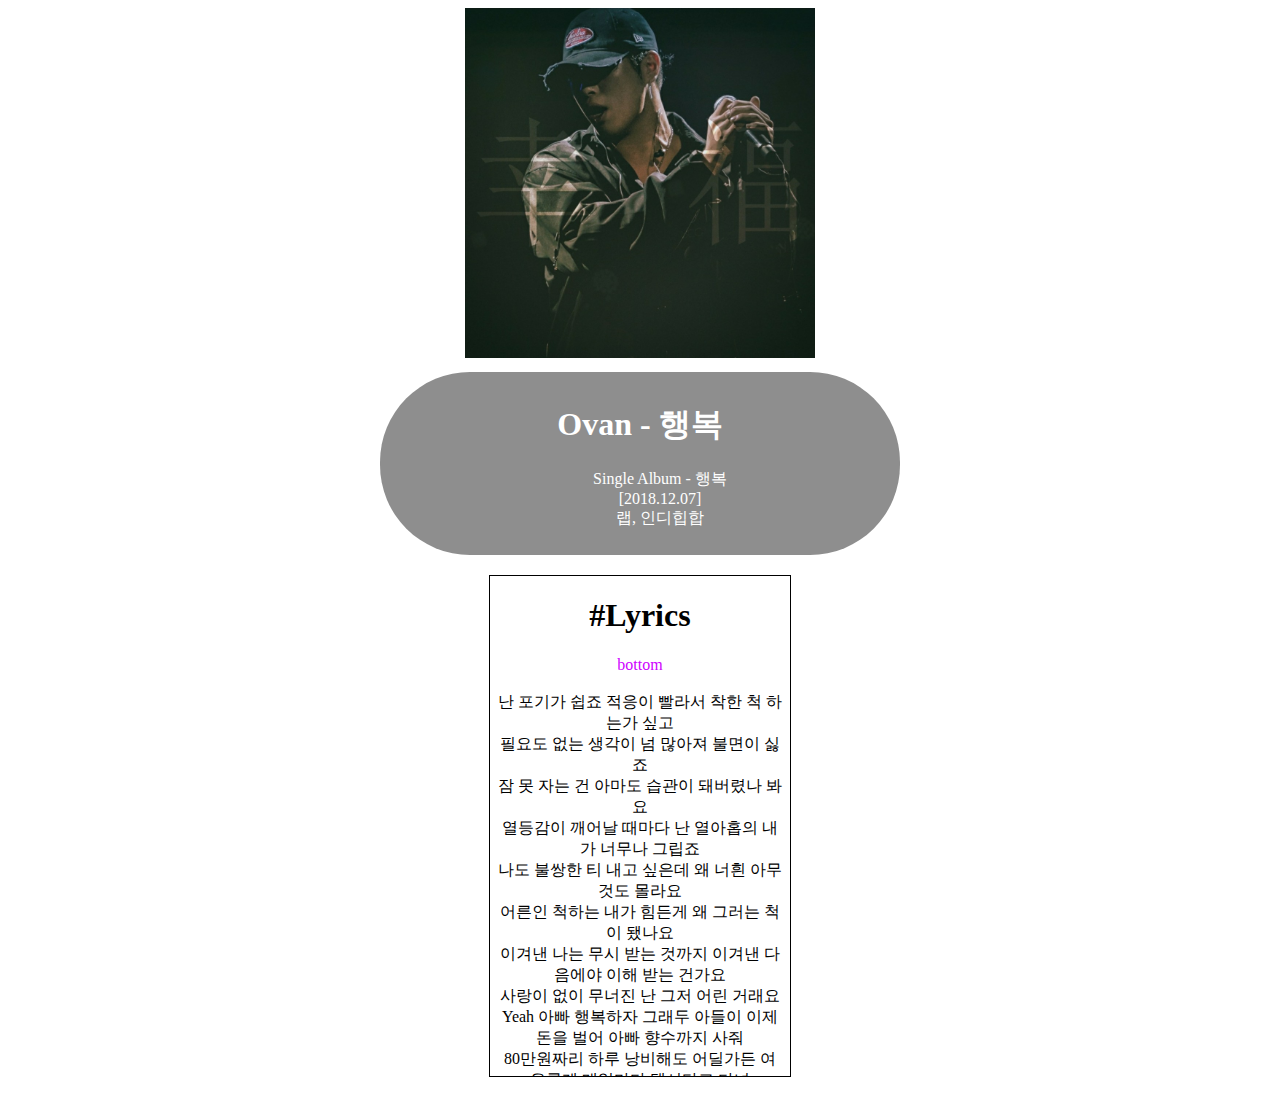
<file: Hiphop.html>
<!doctype html>
<html>
 <head>
  <title>오반 - 행복</title>
  <meta charset="utf-8">
  <link rel="stylesheet" href="./Hiphop.css">
 </head>
    <body>
        <center>
        <a href="Hiphop2.html" target="_top"><img id="first_img" src="happy.jpg"></a>
        
        <section id="section1">
            <h1>Ovan - 행복</h1>
            <ul>
            <li>Single Album - 행복</li>
            <li>[2018.12.07]</li>
            <li>랩, 인디힙합</li>
            </ul>
        </section>
        <iframe src="lyrics2.html" class="frame_style"></iframe>
        </center>
    </body>
</html>
</file>
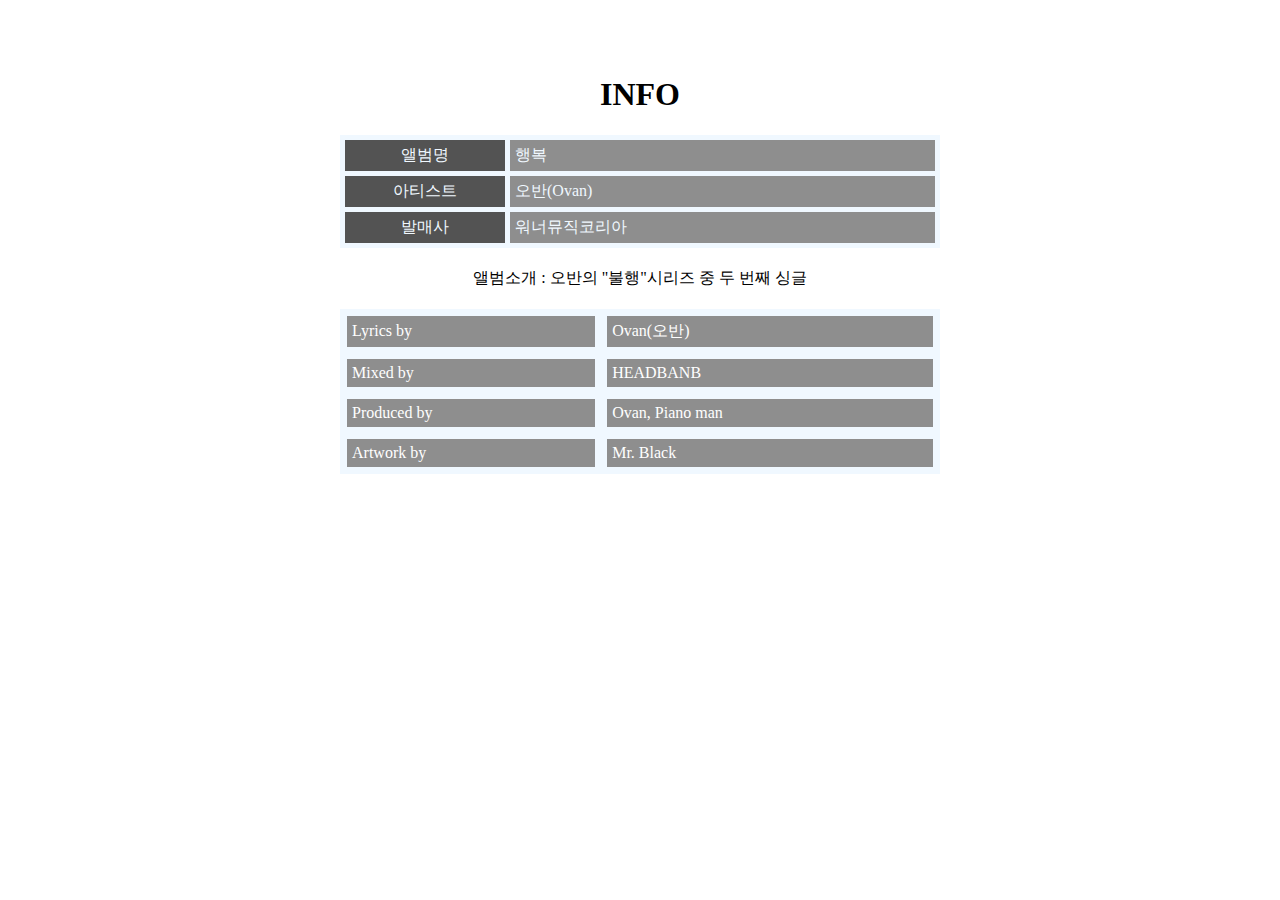
<file: Hiphop2.html>
<html>
    
     <head>
      <title>앨범 상세 정보</title>
      <meta charset="utf-8">
      <link rel="stylesheet" href="./Hiphop2.css">
     </head>
    
    
    <body>
        <center>
            <section>
                <h1>INFO</h1>
                <table class="first">
                    <tr>
                        <td class="left">앨범명</td>
                        <td class="right">행복</td>
                    </tr>
                    <tr>
                        <td class="left">아티스트</td>
                        <td class="right">오반(Ovan)</td>
                    </tr>
                    <tr>
                        <td class="left">발매사</td>
                        <td class="right">워너뮤직코리아</td>
                    </tr>
                </table>
                
                <div>앨범소개 : 오반의 "불행"시리즈 중 두 번째 싱글</div>
                
                <table class="second">
                    <tr>
                        <td>Lyrics by</td>
                        <td>Ovan(오반)</td>
                    </tr>
                    <tr>
                        <td>Mixed by</td>
                        <td>HEADBANB</td>
                    </tr>
                    <tr>
                        <td>Produced by</td>
                        <td>Ovan, Piano man</td>
                    </tr>
                    <tr>
                        <td>Artwork by</td>
                        <td>Mr. Black</td>
                    </tr>
                </table>
                
            </section>
        </center>
    </body>
    
    
</html>
</file>
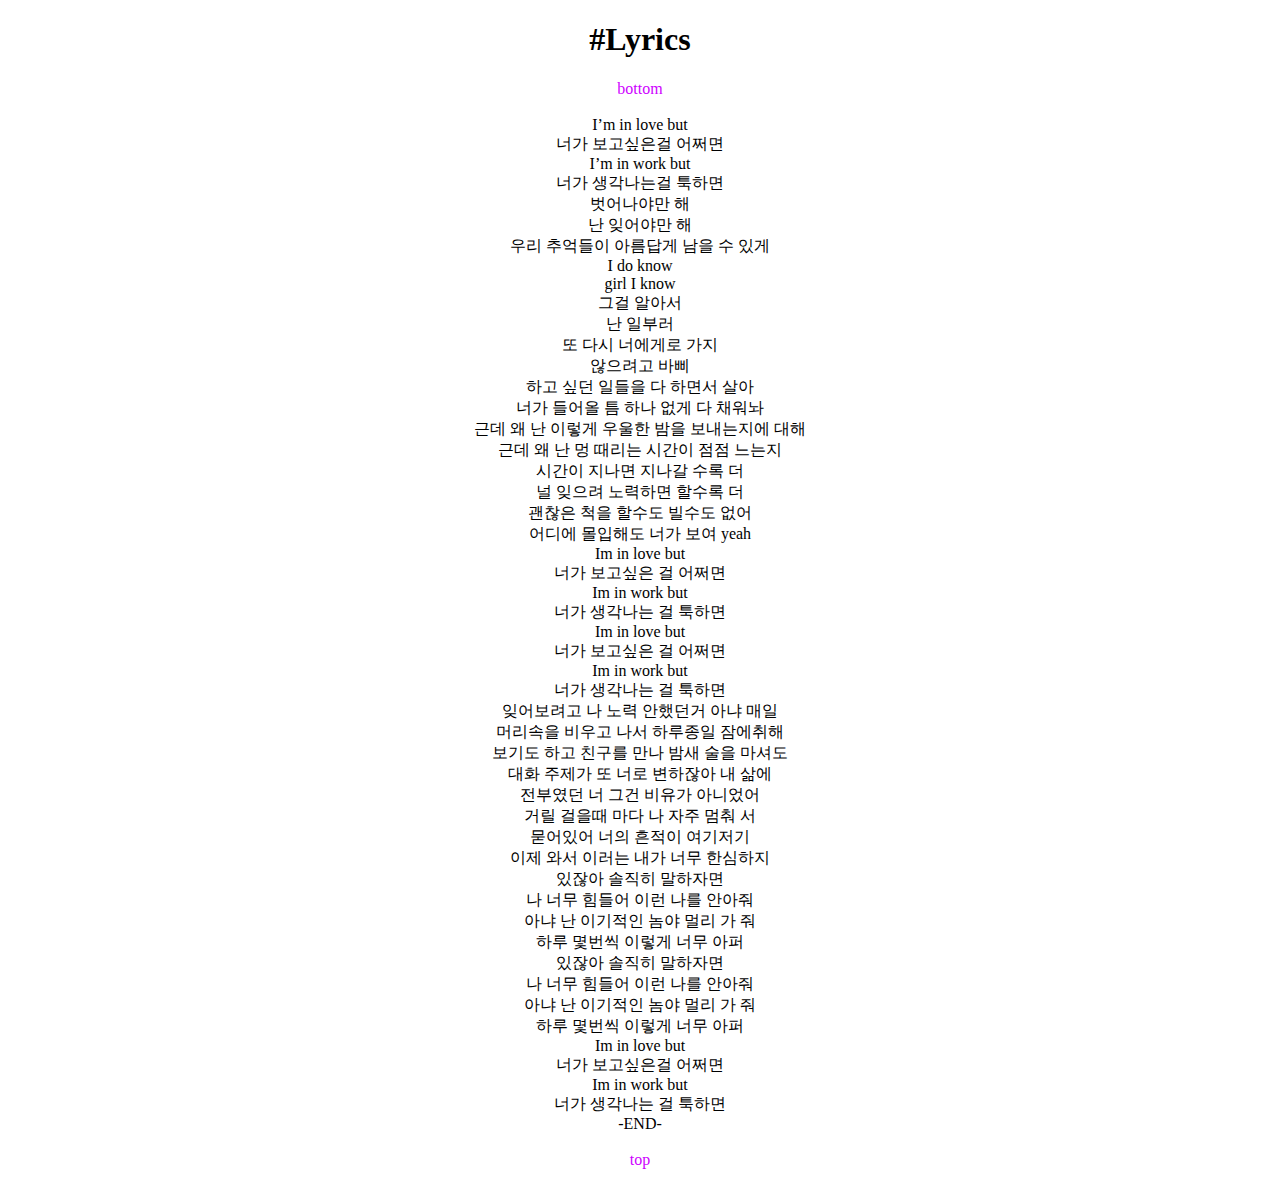
<file: lyrics1.html>
<!DOCTYPE html>
<html>
    
     <head>
      <title>Lyrics</title>
      <meta charset="utf-8">
      <link rel="stylesheet" href="./lyrics1.css">
    </head>
    
    <body>
    <center>
        <h1><a name="top">#Lyrics</a></h1>
        <a class="style" href="#bottom">bottom</a><br><br>
        <div>I’m in love but</div>

            <div>너가 보고싶은걸 어쩌면</div>

        <div>I’m in work but</div>

            <div>너가 생각나는걸 툭하면</div>

            <div>벗어나야만 해</div>

            <div>난 잊어야만 해</div>

            <div>우리 추억들이 아름답게 남을 수 있게</div>

            <div>I do know</div>

            <div>girl I know</div>

            <div>그걸 알아서</div>

            <div>난 일부러</div>

            <div>또 다시 너에게로 가지</div>

            <div>않으려고 바삐</div>

            <div>하고 싶던 일들을 다 하면서 살아</div>

            <div>너가 들어올 틈 하나 없게 다 채워놔</div>

            <div>근데 왜 난 이렇게 우울한 밤을 보내는지에 대해</div>

            <div>근데 왜 난 멍 때리는 시간이 점점 느는지</div>

            <div>시간이 지나면 지나갈 수록 더</div>

            <div>널 잊으려 노력하면 할수록 더</div>

            <div>괜찮은 척을 할수도 빌수도 없어</div>

            <div>어디에 몰입해도 너가 보여 yeah</div>

            <div>Im in love but</div>

            <div>너가 보고싶은 걸 어쩌면</div>

            <div>Im in work but</div>

            <div>너가 생각나는 걸 툭하면</div>

            <div>Im in love but</div>

            <div>너가 보고싶은 걸 어쩌면</div>

            <div>Im in work but</div>

            <div>너가 생각나는 걸 툭하면</div>

            <div>잊어보려고 나 노력 안했던거 아냐 매일</div>

            <div>머리속을 비우고 나서 하루종일 잠에취해</div>

            <div>보기도 하고 친구를 만나 밤새 술을 마셔도</div>

            <div>대화 주제가 또 너로 변하잖아 내 삶에</div>

            <div>전부였던 너 그건 비유가 아니었어</div>

            <div>거릴 걸을때 마다 나 자주 멈춰 서</div>

            <div>묻어있어 너의 흔적이 여기저기</div>

            <div>이제 와서 이러는 내가 너무 한심하지</div>

            <div>있잖아 솔직히 말하자면</div>

            <div>나 너무 힘들어 이런 나를 안아줘</div>

            <div>아냐 난 이기적인 놈야 멀리 가 줘</div>

            <div>하루 몇번씩 이렇게 너무 아퍼</div>

            <div>있잖아 솔직히 말하자면</div>

            <div>나 너무 힘들어 이런 나를 안아줘</div>

            <div>아냐 난 이기적인 놈야 멀리 가 줘</div>

            <div>하루 몇번씩 이렇게 너무 아퍼</div>

            <div>Im in love but</div>

            <div>너가 보고싶은걸 어쩌면</div>

            <div>Im in work but</div>

            <div>너가 생각나는 걸 툭하면</div>
        
            <div><a name="bottom">-END-</a></div><br>
            <a class="style" href="#top">top</a>
    </center>
    </body>
    
    
</html>
</file>
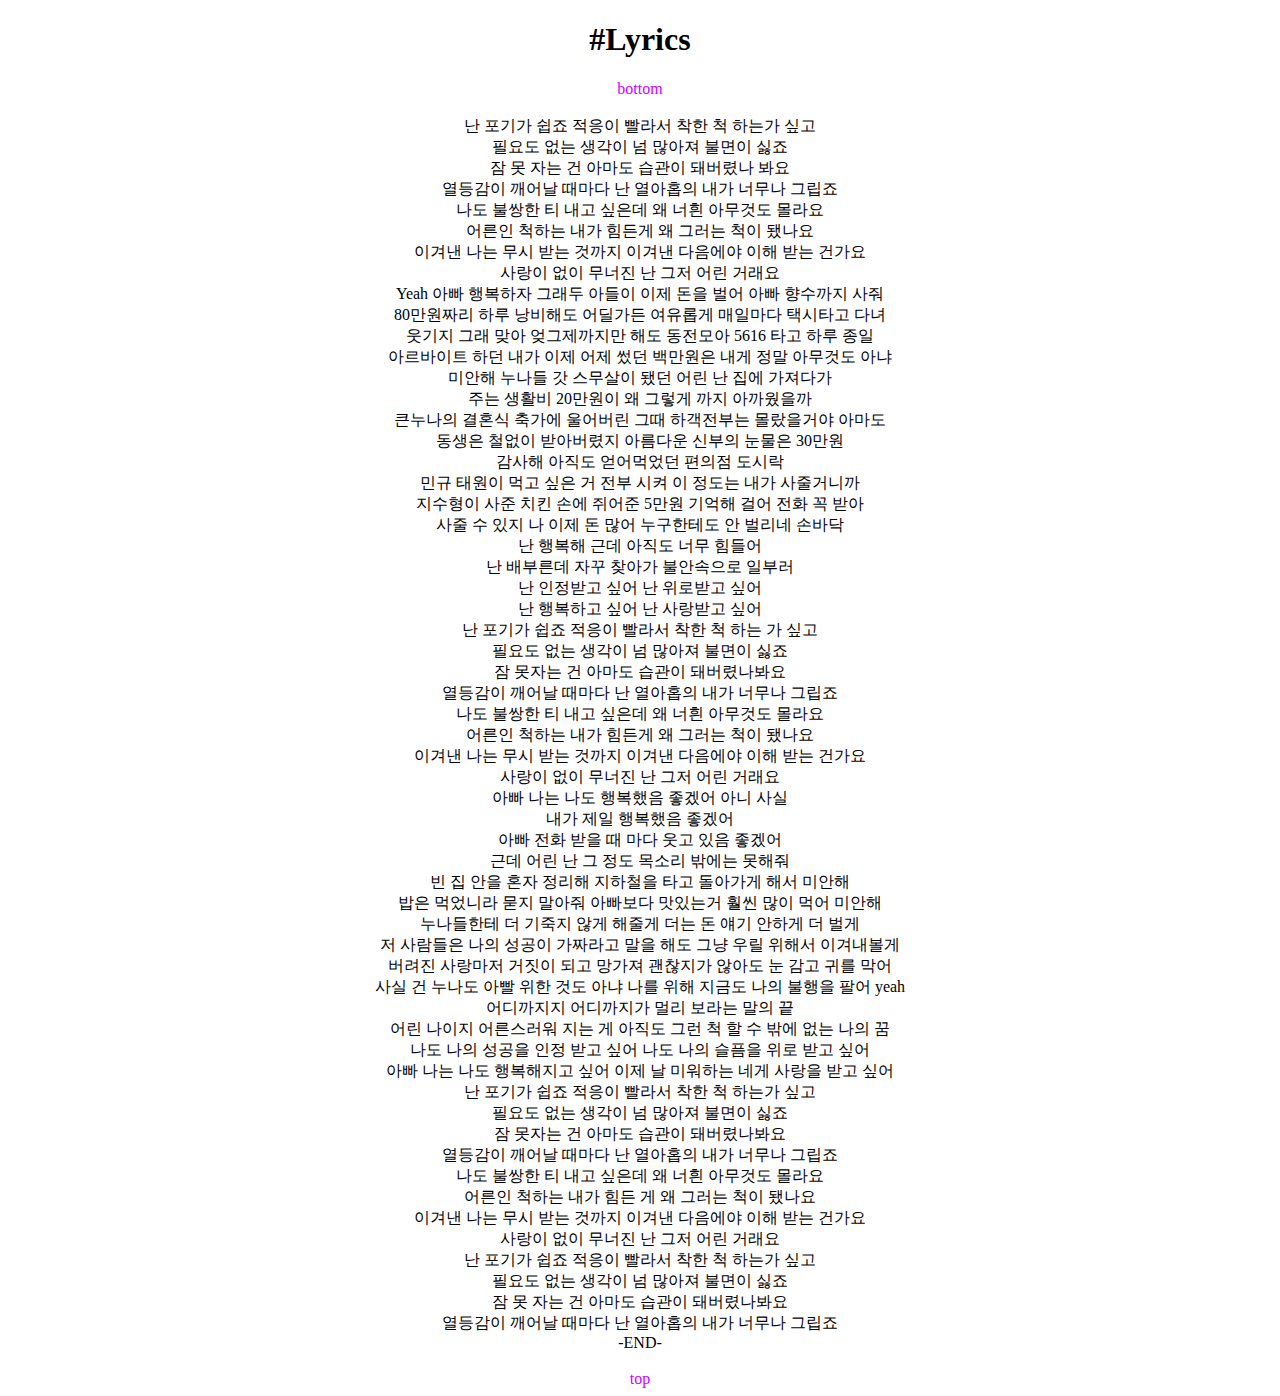
<file: lyrics2.html>
<!DOCTYPE html>
<html>
    
     <head>
      <title>Lyrics</title>
      <meta charset="utf-8">
      <link rel="stylesheet" href="./lyrics1.css">
    </head>
    
    <body>
    <center>
        <h1><a name="top">#Lyrics</a></h1>
        <a class="style" href="#bottom">bottom</a><br><br>
        <div>난 포기가 쉽죠 적응이 빨라서 착한 척 하는가 싶고 </div>

<div>필요도 없는 생각이 넘 많아져 불면이 싫죠</div>

<div>잠 못 자는 건 아마도 습관이 돼버렸나 봐요</div>

<div>열등감이 깨어날 때마다 난 열아홉의 내가 너무나 그립죠</div>


<div>나도 불쌍한 티 내고 싶은데 왜 너흰 아무것도 몰라요</div>

<div>어른인 척하는 내가 힘든게 왜 그러는 척이 됐나요</div>

<div>이겨낸 나는 무시 받는 것까지 이겨낸 다음에야 이해 받는 건가요</div>

<div>사랑이 없이 무너진 난 그저 어린 거래요</div>



<div>Yeah 아빠 행복하자 그래두 아들이 이제 돈을 벌어 아빠 향수까지 사줘</div>

<div>80만원짜리 하루 낭비해도 어딜가든 여유롭게 매일마다 택시타고 다녀</div>

<div>웃기지 그래 맞아 엊그제까지만 해도 동전모아 5616 타고 하루 종일
    <div>아르바이트 하던 내가 이제 어제 썼던 백만원은 내게 정말 아무것도 아냐</div>

<div>미안해 누나들 갓 스무살이 됐던 어린 난 집에 가져다가 </div>

<div><div>주는 생활비 20만원이 왜 그렇게 까지 아까웠을까</div>

<div><div>큰누나의 결혼식 축가에 울어버린 그때 하객전부는 몰랐을거야 아마도</div>

<div><div>동생은 철없이 받아버렸지 아름다운 신부의 눈물은 30만원</div>

<div><div>감사해 아직도 얻어먹었던 편의점 도시락</div>

<div><div>민규 태원이 먹고 싶은 거 전부 시켜 이 정도는 내가 사줄거니까</div>

<div>지수형이 사준 치킨 손에 쥐어준 5만원 기억해 걸어 전화 꼭 받아</div>

<div>사줄 수 있지 나 이제 돈 많어 누구한테도 안 벌리네 손바닥</div>

<div>난 행복해 근데 아직도 너무 힘들어</div>

<div>난 배부른데 자꾸 찾아가 불안속으로 일부러</div>

<div>난 인정받고 싶어 난 위로받고 싶어</div>

<div>난 행복하고 싶어 난 사랑받고 싶어</div>



<div><div><div><div>난 포기가 쉽죠 적응이 빨라서 착한 척 하는 가 싶고 </div>

<div><div><div><div>필요도 없는 생각이 넘 많아져 불면이 싫죠</div>

<div><div><div><div>잠 못자는 건 아마도 습관이 돼버렸나봐요</div>

<div><div><div><div>열등감이 깨어날 때마다 난 열아홉의 내가 너무나 그립죠</div>


<div><div><div><div>나도 불쌍한 티 내고 싶은데 왜 너흰 아무것도 몰라요</div>

<div><div><div><div>어른인 척하는 내가 힘든게 왜 그러는 척이 됐나요</div>

<div><div><div><div>이겨낸 나는 무시 받는 것까지 이겨낸 다음에야 이해 받는 건가요</div>

<div><div><div><div>사랑이 없이 무너진 난 그저 어린 거래요</div>



<div><div><div><div>아빠 나는 나도 행복했음 좋겠어 아니 사실</div>

<div><div><div><div>내가 제일 행복했음 좋겠어</div>

<div><div><div><div>아빠 전화 받을 때 마다 웃고 있음 좋겠어</div>

<div><div><div><div>근데 어린 난 그 정도 목소리 밖에는 못해줘</div>



<div><div><div>빈 집 안을 혼자 정리해 지하철을 타고 돌아가게 해서 미안해</div>

<div><div><div>밥은 먹었니라 묻지 말아줘 아빠보다 맛있는거 훨씬 많이 먹어 미안해</div>

<div><div><div>누나들한테 더 기죽지 않게 해줄게 더는 돈 얘기 안하게 더 벌게</div>

<div><div><div>저 사람들은 나의 성공이 가짜라고 말을 해도 그냥 우릴 위해서 이겨내볼게</div>

<div><div><div>버려진 사랑마저 거짓이 되고 망가져 괜찮지가 않아도 눈 감고 귀를 막어</div>

<div><div><div>사실 건 누나도 아빨 위한 것도 아냐 나를 위해 지금도 나의 불행을 팔어 yeah</div>

<div><div><div>어디까지지 어디까지가 멀리 보라는 말의 끝</div>

<div><div><div>어린 나이지 어른스러워 지는 게 아직도 그런 척 할 수 밖에 없는 나의 꿈</div>

<div><div><div>나도 나의 성공을 인정 받고 싶어 나도 나의 슬픔을 위로 받고 싶어</div>

<div><div><div>아빠 나는 나도 행복해지고 싶어 이제 날 미워하는 네게 사랑을 받고 싶어</div>



<div><div>난 포기가 쉽죠 적응이 빨라서 착한 척 하는가 싶고 </div>

<div><div>필요도 없는 생각이 넘 많아져 불면이 싫죠</div>

<div><div>잠 못자는 건 아마도 습관이 돼버렸나봐요</div>

<div><div>열등감이 깨어날 때마다 난 열아홉의 내가 너무나 그립죠</div>


<div><div>나도 불쌍한 티 내고 싶은데 왜 너흰 아무것도 몰라요</div>

<div><div>어른인 척하는 내가 힘든 게 왜 그러는 척이 됐나요</div>

<div><div>이겨낸 나는 무시 받는 것까지 이겨낸 다음에야 이해 받는 건가요</div>

<div><div>사랑이 없이 무너진 난 그저 어린 거래요</div>

<div><div>난 포기가 쉽죠 적응이 빨라서 착한 척 하는가 싶고 </div>

<div>필요도 없는 생각이 넘 많아져 불면이 싫죠</div>

<div>잠 못 자는 건 아마도 습관이 돼버렸나봐요</div>

    <div>열등감이 깨어날 때마다 난 열아홉의 내가 너무나 그립죠</div>

        
            <div><a name="bottom">-END-</a></div><br>
            <a class="style" href="#top">top</a>
    </center>
    </body>
    
    
</html>
</file>
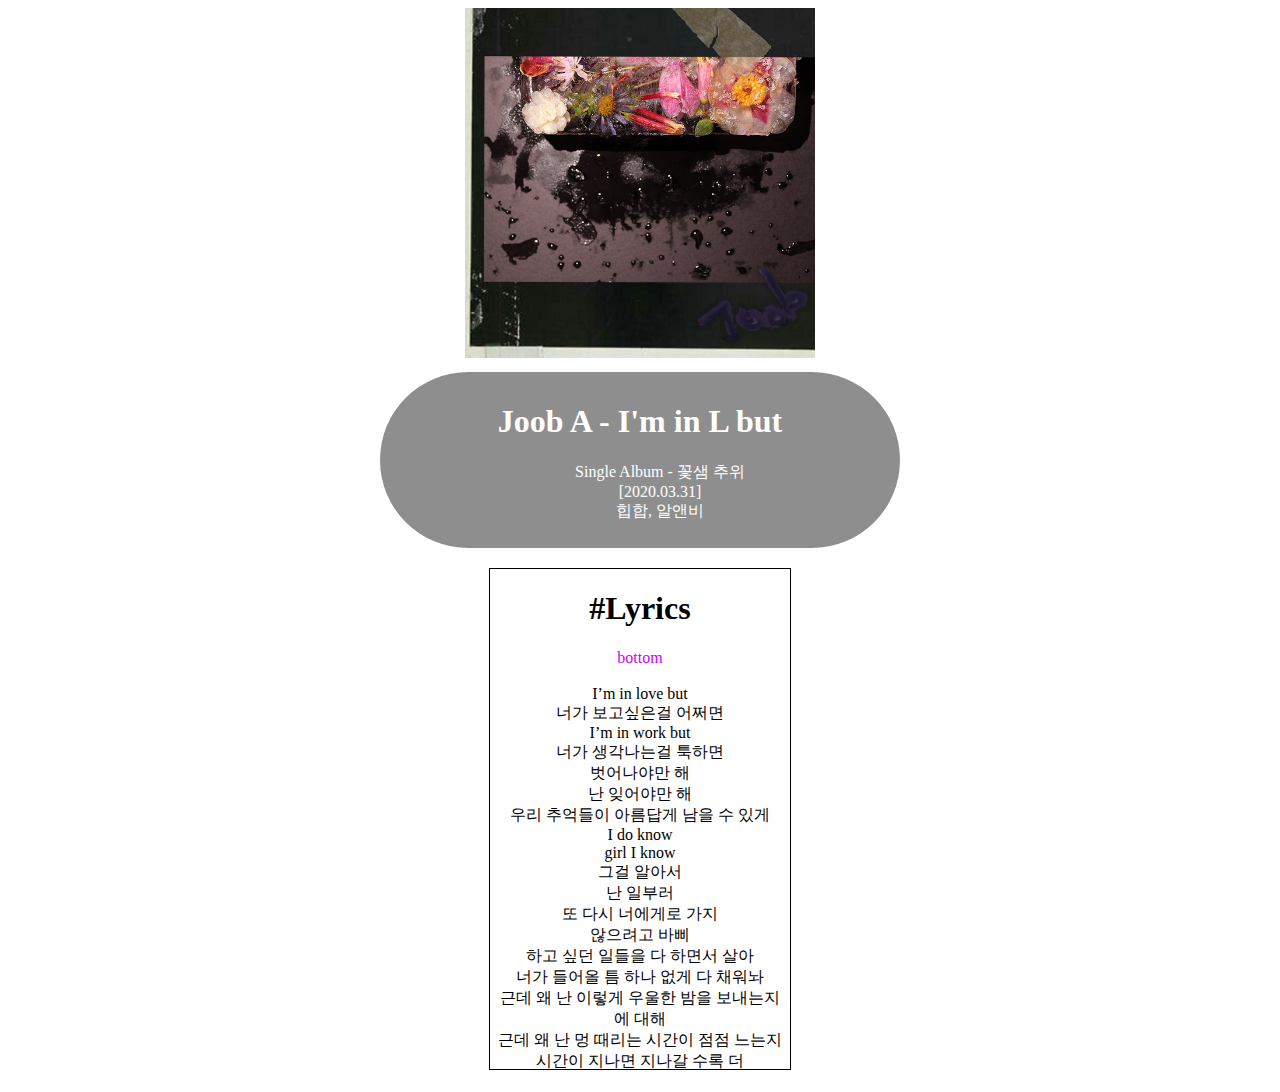
<file: RnB.html>
<!doctype html>
<html>
 <head>
  <title>Joob A - I'm in L but</title>
  <meta charset="utf-8">
  <link rel="stylesheet" href="./RnB.css">
 </head>
    <body>
        <center>
        <a href="RnB2.html" target="_top"><img id="first_img" src="IminLbut.jpg"></a>
        
        <section id="section1">
            <h1>Joob A - I'm in L but</h1>
            <ul>
            <li>Single Album - 꽃샘 추위</li>
            <li>[2020.03.31]</li>
            <li>힙합, 알앤비</li>
            </ul>
        </section>
        <iframe src="lyrics1.html" class="frame_style"></iframe>
        </center>
    </body>
</html>
</file>
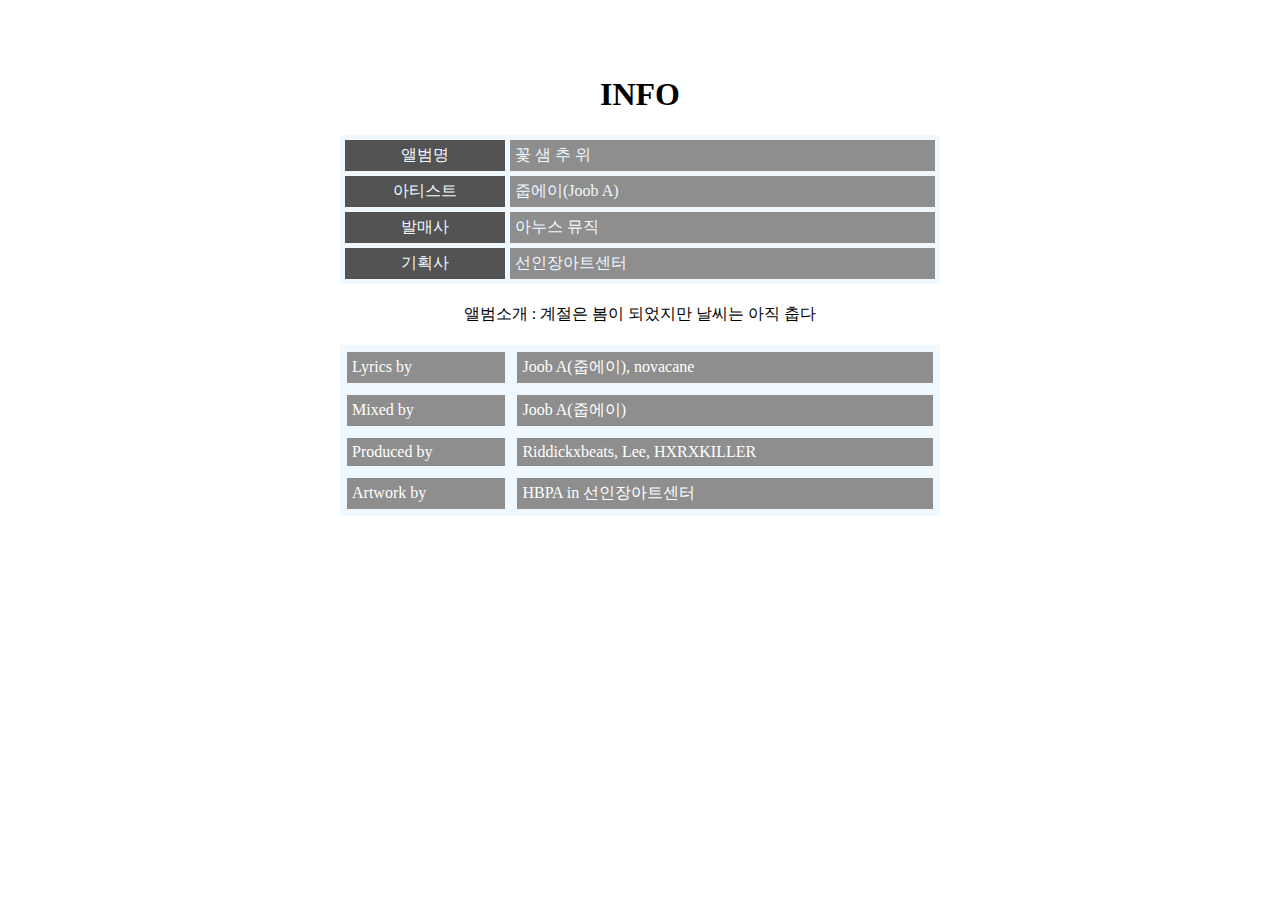
<file: RnB2.html>
<html>
    
     <head>
      <title>앨범 상세 정보</title>
      <meta charset="utf-8">
      <link rel="stylesheet" href="./RnB2.css">
     </head>
    
    
    <body>
        <center>
            <section>
                <h1>INFO</h1>
                <table class="first">
                    <tr>
                        <td class="left">앨범명</td>
                        <td class="right">꽃 샘 추 위</td>
                    </tr>
                    <tr>
                        <td class="left">아티스트</td>
                        <td class="right">줍에이(Joob A)</td>
                    </tr>
                    <tr>
                        <td class="left">발매사</td>
                        <td class="right">아누스 뮤직</td>
                    </tr>
                    <tr>
                        <td class="left">기획사</td>
                        <td class="right">선인장아트센터</td>
                    </tr>
                </table>
                
                <div>앨범소개 : 계절은 봄이 되었지만 날씨는 아직 춥다</div>
                
                <table class="second">
                    <tr>
                        <td>Lyrics by</td>
                        <td>Joob A(줍에이), novacane</td>
                    </tr>
                    <tr>
                        <td>Mixed by</td>
                        <td>Joob A(줍에이)</td>
                    </tr>
                    <tr>
                        <td>Produced by</td>
                        <td>Riddickxbeats, Lee, HXRXKILLER</td>
                    </tr>
                    <tr>
                        <td>Artwork by</td>
                        <td>HBPA in 선인장아트센터</td>
                    </tr>
                </table>
                
            </section>
        </center>
    </body>
    
    
</html>
</file>
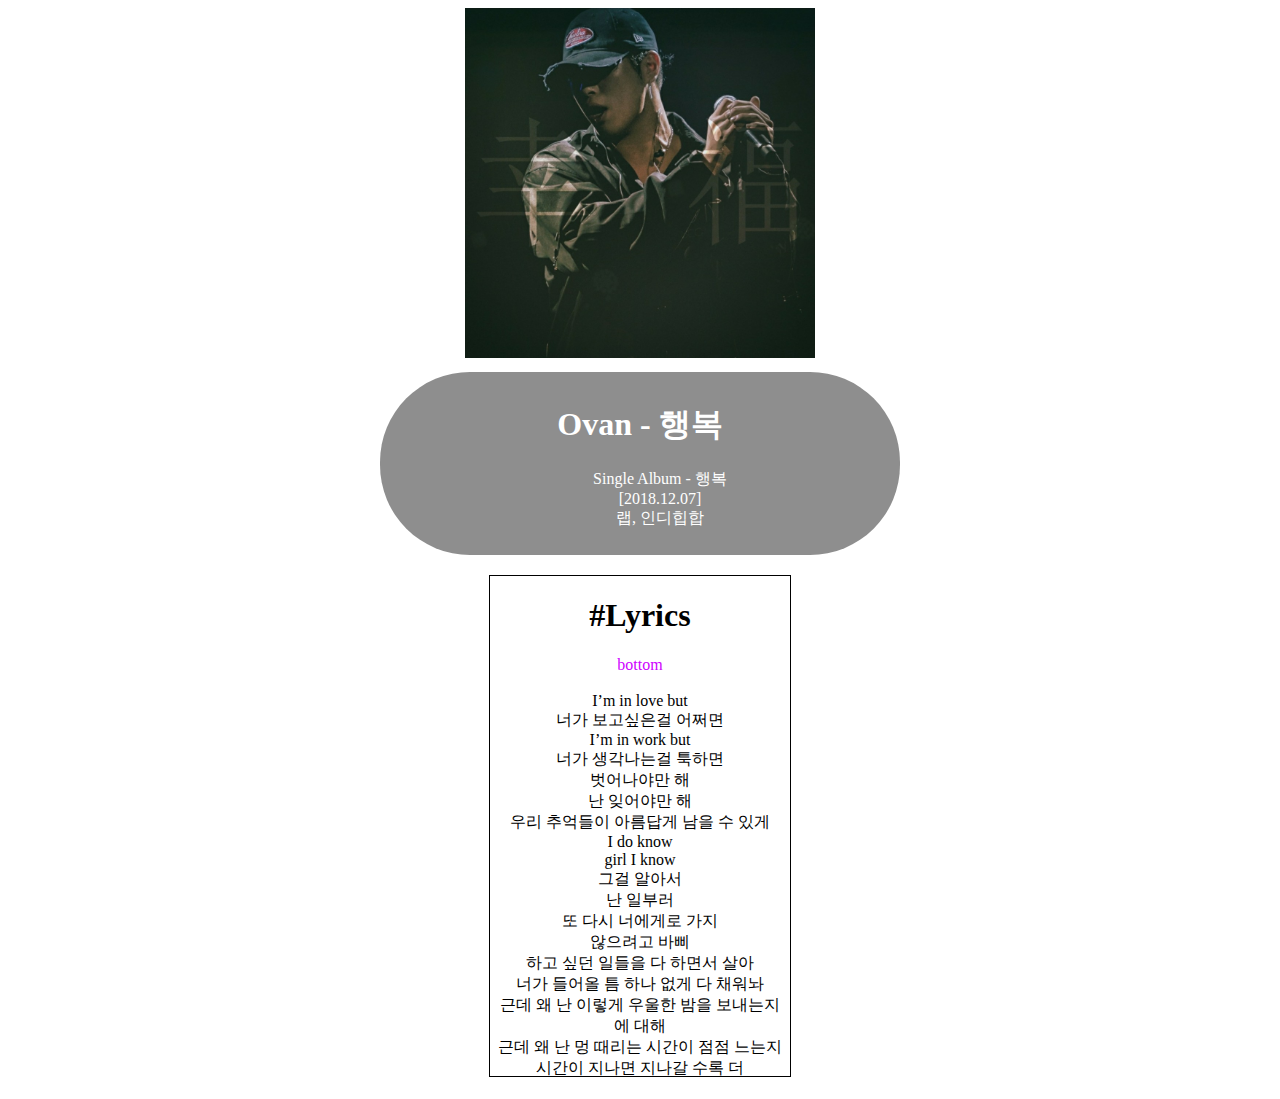
<file: Project/Hiphop.html>
<!doctype html>
<html>
 <head>
  <title>오반 - 행복</title>
  <meta charset="utf-8">
  <link rel="stylesheet" href="./Hiphop.css">
 </head>
    <body>
        <center>
        <a href="RnB2.html" target="_top"><img id="first_img" src="../Img/happy.jpg"></a>
        
        <section id="section1">
            <h1>Ovan - 행복</h1>
            <ul>
            <li>Single Album - 행복</li>
            <li>[2018.12.07]</li>
            <li>랩, 인디힙합</li>
            </ul>
        </section>
        <iframe src="lyrics1.html" class="frame_style"></iframe>
        </center>
    </body>
</html>
</file>
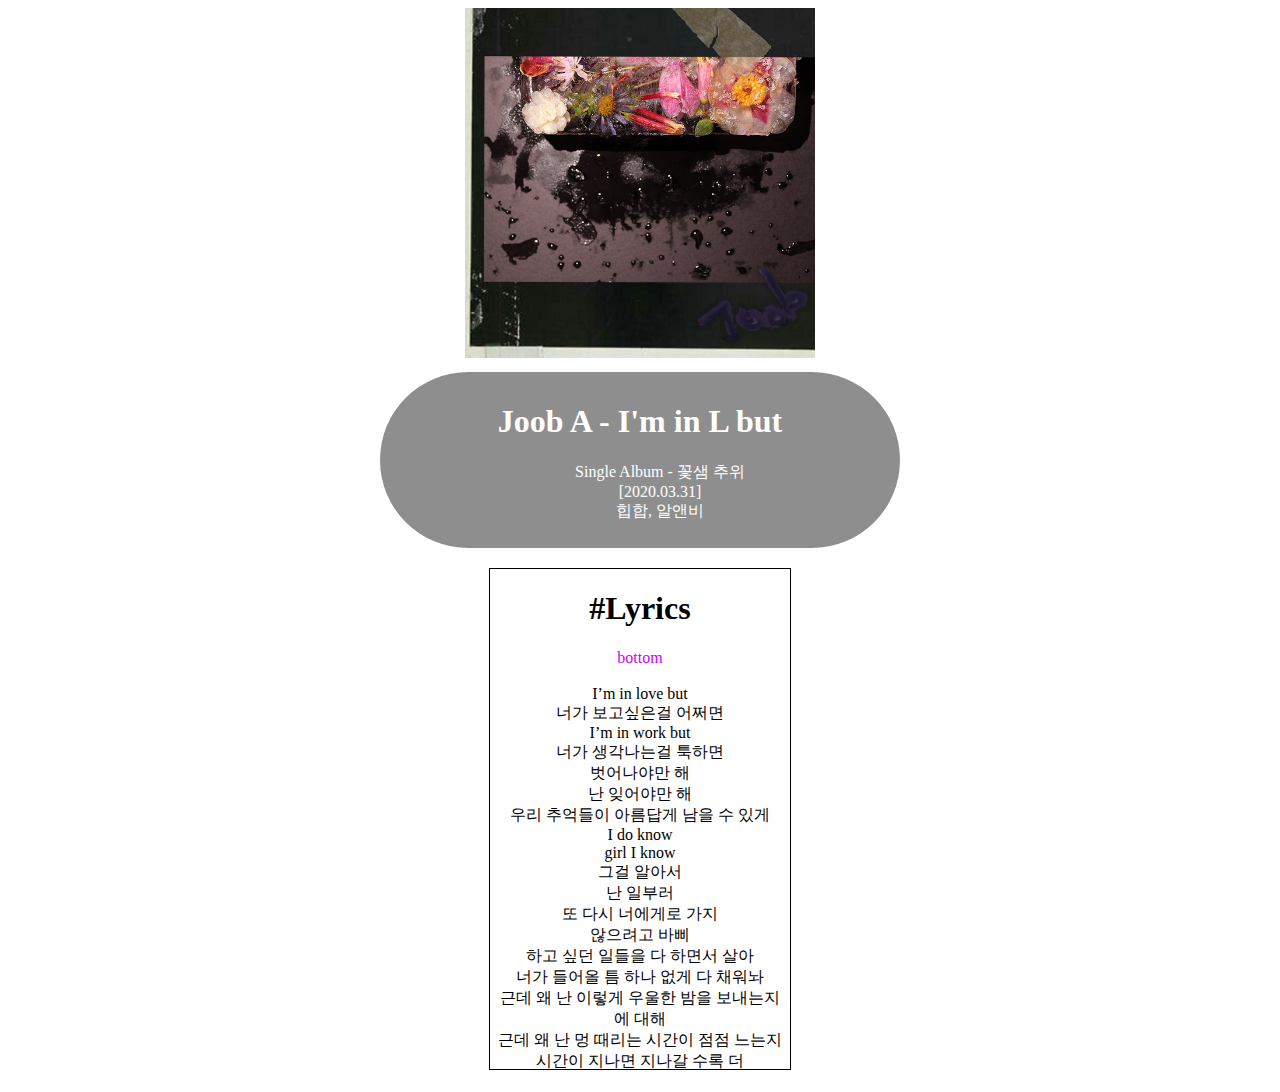
<file: Project/RnB.html>
<!doctype html>
<html>
 <head>
  <title>Joob A - I'm in L but</title>
  <meta charset="utf-8">
  <link rel="stylesheet" href="./RnB.css">
 </head>
    <body>
        <center>
        <a href="RnB2.html" target="_top"><img id="first_img" src="../Img/IminLbut.jpg"></a>
        
        <section id="section1">
            <h1>Joob A - I'm in L but</h1>
            <ul>
            <li>Single Album - 꽃샘 추위</li>
            <li>[2020.03.31]</li>
            <li>힙합, 알앤비</li>
            </ul>
        </section>
        <iframe src="lyrics1.html" class="frame_style"></iframe>
        </center>
    </body>
</html>
</file>
<file: Hiphop.css>
#first_img {
    opacity: 1;
}

#first_img:hover {
    opacity: 0.8;
}

body {
    text-align: center;
}

#first_img {
    width: 350px;
    height: 350px;
}

#section1 {
    max-width: 500px;
    background-color: #8e8e8e;
    color: #ffffff;
    text-align: center;
    margin: 10px;
    padding: 10px;
    border-radius: 90px;
}

ul {
    list-style: none;
}

.frame_style {
    max-width: 500px;
    margin: 10px;
    height: 500px;
    border: 1px solid;
}
</file>
<file: Hiphop2.css>
.first {
    width: 600px;
    color: aliceblue;
}

.first, td {
    border: 5px solid;
    border-color:aliceblue;
    border-collapse: collapse;
    margin: 5px auto;
    padding: 5px;
    background-color: #8e8e8e; 
}

.left {
    text-align: center;
    width: 150px;
    background-color: #535353;
}

.right {
    background-color: #8e8e8e;
}

section {
    margin-top: 50px;
    padding: 5px;
}

div {
    margin: 20px;
}

.second {
    width: 600px;
    color: #ffffff;
    background-color: aliceblue;
}
</file>
<file: lyrics1.css>
.style {
    text-decoration: none;
    color:#ce00ff;
}

.style:hover {
    color: aquamarine;
}

.style:visited {
    color: #c3c3c3;
}
</file>
<file: RnB.css>
#first_img {
    opacity: 1;
}

#first_img:hover {
    opacity: 0.8;
}

body {
    text-align: center;
}

#first_img {
    width: 350px;
    height: 350px;
}

#section1 {
    max-width: 500px;
    background-color: #8e8e8e;
    color: #ffffff;
    text-align: center;
    margin: 10px;
    padding: 10px;
    border-radius: 90px;
}

ul {
    list-style: none;
}

.frame_style {
    max-width: 500px;
    margin: 10px;
    height: 500px;
    border: 1px solid;
}
</file>
<file: RnB2.css>
.first {
    width: 600px;
    color: aliceblue;
}

.first, td {
    border: 5px solid;
    border-color:aliceblue;
    border-collapse: collapse;
    margin: 5px auto;
    padding: 5px;
    background-color: #8e8e8e; 
}

.left {
    text-align: center;
    width: 150px;
    background-color: #535353;
}

.right {
    background-color: #8e8e8e;
}

section {
    margin-top: 50px;
    padding: 5px;
}

div {
    margin: 20px;
}

.second {
    width: 600px;
    color: #ffffff;
    background-color: aliceblue;
}
</file>
<file: Project/Hiphop.css>
#first_img {
    opacity: 1;
}

#first_img:hover {
    opacity: 0.8;
}

body {
    text-align: center;
}

#first_img {
    width: 350px;
    height: 350px;
}

#section1 {
    max-width: 500px;
    background-color: #8e8e8e;
    color: #ffffff;
    text-align: center;
    margin: 10px;
    padding: 10px;
    border-radius: 90px;
}

ul {
    list-style: none;
}

.frame_style {
    max-width: 500px;
    margin: 10px;
    height: 500px;
    border: 1px solid;
}
</file>
<file: Project/RnB.css>
#first_img {
    opacity: 1;
}

#first_img:hover {
    opacity: 0.8;
}

body {
    text-align: center;
}

#first_img {
    width: 350px;
    height: 350px;
}

#section1 {
    max-width: 500px;
    background-color: #8e8e8e;
    color: #ffffff;
    text-align: center;
    margin: 10px;
    padding: 10px;
    border-radius: 90px;
}

ul {
    list-style: none;
}

.frame_style {
    max-width: 500px;
    margin: 10px;
    height: 500px;
    border: 1px solid;
}
</file>
